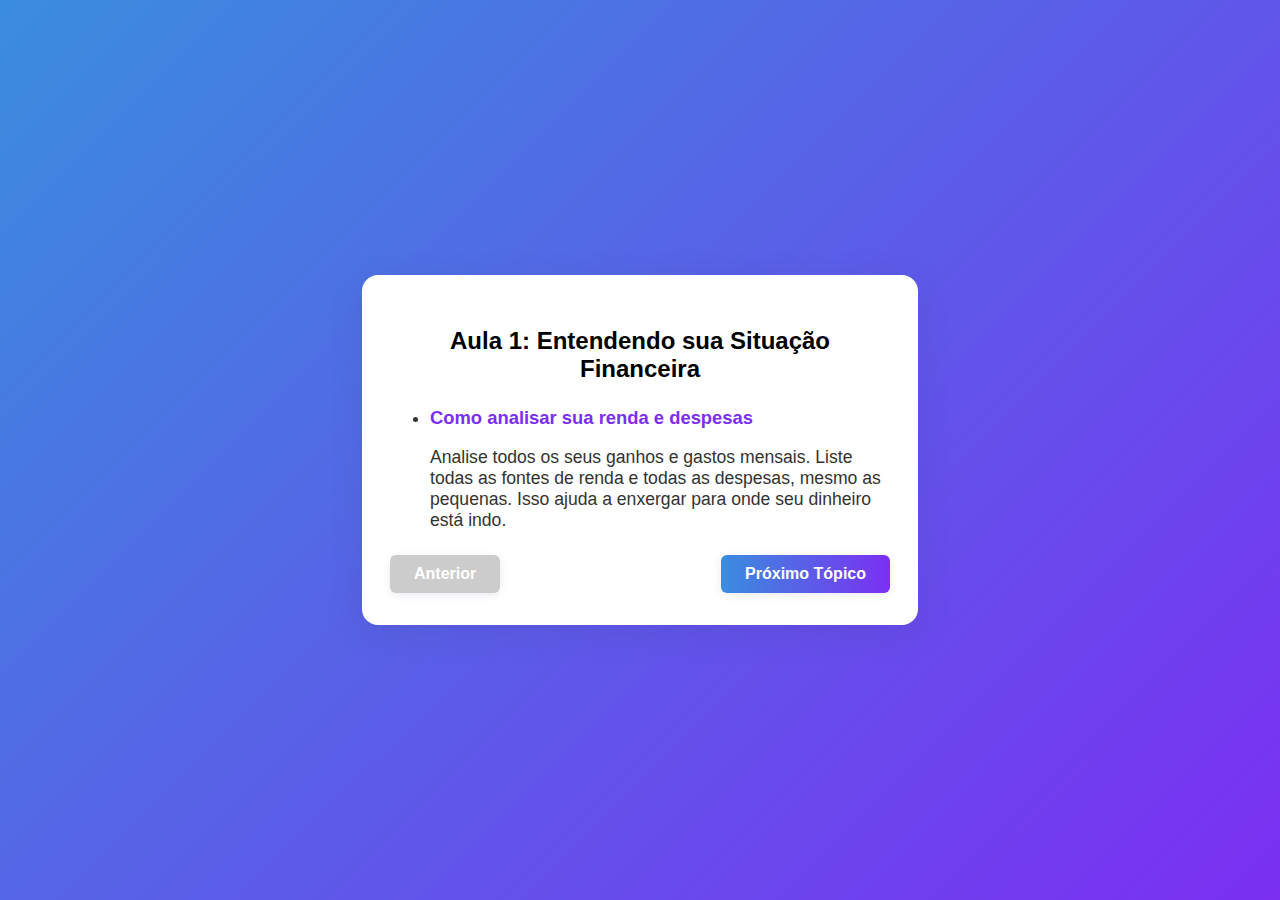
<file: aula_anasofia.html>
<!DOCTYPE html>
<html lang="pt-BR">
<head>
  <meta charset="UTF-8">
  <meta name="viewport" content="width=device-width, initial-scale=1.0">
  <title>Aulas com Ana Sofia</title>
  <link rel="stylesheet" href="styles/home.css">
  <style>
    body {
      background: linear-gradient(135deg, #3a8dde 0%, #7b2ff2 100%);
      min-height: 100vh;
      margin: 0;
      font-family: Arial, Helvetica, sans-serif;
      display: flex;
      align-items: center;
      justify-content: center;
    }
    .cadastro-container {
      background: #fff;
      padding: 32px 28px;
      border-radius: 16px;
      box-shadow: 0 8px 32px rgba(60,60,120,0.15);
      max-width: 500px;
      width: 100%;
      margin: 40px auto;
      text-align: center;
      animation: fadeIn 1s;
    }
    @keyframes fadeIn {
      from { opacity: 0; transform: translateY(30px);}
      to { opacity: 1; transform: translateY(0);}
    }
    .topicos {
      text-align: left;
      margin: 24px 0;
      font-size: 1.1rem;
      color: #333;
    }
    .botoes {
      display: flex;
      justify-content: space-between;
      margin-top: 24px;
    }
    .botoes button {
      padding: 10px 24px;
      border-radius: 6px;
      border: none;
      background: linear-gradient(90deg, #3a8dde 0%, #7b2ff2 100%);
      color: #fff;
      font-weight: bold;
      cursor: pointer;
      font-size: 1rem;
      transition: background 0.2s;
      box-shadow: 0 2px 8px rgba(60,60,120,0.10);
    }
    .botoes button:disabled {
      background: #ccc;
      cursor: not-allowed;
      color: #fff;
    }
    .titulo-topico {
      color: #7b2ff2;
      font-weight: bold;
      margin-bottom: 8px;
      font-size: 1.15rem;
    }
    .descricao-topico {
      margin-bottom: 0;
    }
  </style>
</head>
<body>
  <div class="cadastro-container">
    <h2 id="titulo-aula"></h2>
    <ul class="topicos" id="lista-topicos"></ul>
    <div class="botoes">
      <button id="btn-anterior">Anterior</button>
      <button id="btn-proximo">Próximo</button>
    </div>
  </div>
  <script>
    const aulas = [
      {
        titulo: "Aula 1: Entendendo sua Situação Financeira",
        topicos: [
          {
            titulo: "Como analisar sua renda e despesas",
            descricao: "Analise todos os seus ganhos e gastos mensais. Liste todas as fontes de renda e todas as despesas, mesmo as pequenas. Isso ajuda a enxergar para onde seu dinheiro está indo."
          },
          {
            titulo: "Identificando gastos desnecessários",
            descricao: "Revise sua lista de despesas e marque aquelas que não são essenciais, como assinaturas pouco usadas ou compras por impulso. Eliminar ou reduzir esses gastos é o primeiro passo para economizar."
          },
          {
            titulo: "Importância do controle financeiro",
            descricao: "Controlar suas finanças permite tomar decisões melhores, evitar dívidas e alcançar objetivos. Use planilhas ou aplicativos para acompanhar tudo."
          }
        ]
      },
      {
        titulo: "Aula 2: Como Criar um Orçamento Simples",
        topicos: [
          {
            titulo: "Passo a passo para montar um orçamento",
            descricao: "Separe seus ganhos e distribua entre despesas fixas, variáveis e uma parte para poupança. Defina limites para cada categoria."
          },
          {
            titulo: "Ferramentas e aplicativos úteis",
            descricao: "Utilize planilhas do Excel, Google Sheets ou aplicativos como Organizze e Guiabolso para facilitar o controle do orçamento."
          },
          {
            titulo: "Como acompanhar seu orçamento mensalmente",
            descricao: "Reserve um dia por mês para revisar seu orçamento, ajustar valores e garantir que está seguindo o planejado."
          }
        ]
      },
      {
        titulo: "Aula 3: Dicas para Economizar no Dia a Dia",
        topicos: [
          {
            titulo: "Economizando em compras de mercado",
            descricao: "Faça uma lista antes de ir ao mercado e evite comprar por impulso. Compare preços e aproveite promoções."
          },
          {
            titulo: "Reduzindo contas fixas",
            descricao: "Economize energia, água e telefone. Negocie pacotes de serviços e busque alternativas mais baratas."
          },
          {
            titulo: "Compras conscientes e planejamento",
            descricao: "Antes de comprar, pergunte se realmente precisa do item. Planeje compras maiores e evite parcelamentos longos."
          }
        ]
      },
      {
        titulo: "Aula 4: Como Aumentar sua Renda Extra",
        topicos: [
          {
            titulo: "Ideias de renda extra",
            descricao: "Considere vender produtos, oferecer serviços, dar aulas particulares ou trabalhar como freelancer."
          },
          {
            titulo: "Como vender produtos ou serviços",
            descricao: "Use redes sociais e aplicativos para divulgar seu trabalho. Capriche no atendimento e na qualidade."
          },
          {
            titulo: "Organizando seu tempo para ganhar mais",
            descricao: "Planeje horários para a renda extra sem prejudicar seu trabalho principal ou estudos."
          }
        ]
      },
      {
        titulo: "Aula 5: Planejamento para Sair das Dívidas",
        topicos: [
          {
            titulo: "Como negociar dívidas",
            descricao: "Entre em contato com credores, negocie descontos e melhores prazos. Priorize dívidas com juros altos."
          },
          {
            titulo: "Priorize pagamentos",
            descricao: "Pague primeiro as dívidas mais caras e evite fazer novas dívidas enquanto não quitar as antigas."
          },
          {
            titulo: "Evite novas dívidas",
            descricao: "Compre apenas o necessário, evite parcelamentos e use o cartão de crédito com responsabilidade."
          }
        ]
      },
      {
        titulo: "Aula 6: Construindo uma Reserva de Emergência",
        topicos: [
          {
            titulo: "O que é reserva de emergência",
            descricao: "É um valor guardado para imprevistos, como desemprego ou problemas de saúde."
          },
          {
            titulo: "Como calcular o valor ideal",
            descricao: "O recomendado é juntar de 3 a 6 meses do seu custo de vida mensal."
          },
          {
            titulo: "Onde guardar sua reserva",
            descricao: "Prefira aplicações seguras e de fácil acesso, como poupança ou Tesouro Selic."
          }
        ]
      },
      {
        titulo: "Aula 7: Investimentos para Iniciantes",
        topicos: [
          {
            titulo: "Tipos de investimentos básicos",
            descricao: "Conheça opções como poupança, CDB, Tesouro Direto e fundos de investimento."
          },
          {
            titulo: "Riscos e retornos",
            descricao: "Todo investimento tem risco. Pesquise antes de aplicar e diversifique seus investimentos."
          },
          {
            titulo: "Como começar a investir",
            descricao: "Abra conta em uma corretora, estude sobre investimentos e comece com valores pequenos."
          }
        ]
      },
      {
        titulo: "Aula 8: Educação Financeira para a Família",
        topicos: [
          {
            titulo: "Envolvendo a família no orçamento",
            descricao: "Compartilhe o orçamento com todos da casa e defina metas em conjunto."
          },
          {
            titulo: "Educação financeira para crianças",
            descricao: "Ensine desde cedo sobre poupar, gastar e doar. Dê mesada e incentive o controle."
          },
          {
            titulo: "Metas financeiras em conjunto",
            descricao: "Planejem juntos viagens, compras ou reformas, poupando em equipe."
          }
        ]
      },
      {
        titulo: "Aula 9: Como Evitar Golpes Financeiros",
        topicos: [
          {
            titulo: "Principais golpes financeiros",
            descricao: "Fique atento a propostas milagrosas, links suspeitos e pedidos de dados pessoais."
          },
          {
            titulo: "Como se proteger",
            descricao: "Nunca compartilhe senhas, desconfie de ofertas muito vantajosas e use autenticação em dois fatores."
          },
          {
            titulo: "O que fazer se for vítima",
            descricao: "Avise o banco, troque senhas e registre boletim de ocorrência."
          }
        ]
      },
      {
        titulo: "Aula 10: Mantendo o Equilíbrio Financeiro",
        topicos: [
          {
            titulo: "Revisando metas periodicamente",
            descricao: "Avalie seus objetivos a cada semestre e ajuste o que for necessário."
          },
          {
            titulo: "Ajustando o orçamento conforme necessário",
            descricao: "Se a renda mudar, adapte seus gastos e mantenha o controle."
          },
          {
            titulo: "Celebrando conquistas financeiras",
            descricao: "Comemore quando atingir metas, isso motiva a continuar cuidando das finanças."
          }
        ]
      }
    ];

    let aulaAtual = 0;
    let topicoAtual = 0;

    const tituloAula = document.getElementById('titulo-aula');
    const listaTopicos = document.getElementById('lista-topicos');
    const btnAnterior = document.getElementById('btn-anterior');
    const btnProximo = document.getElementById('btn-proximo');

    function mostrarAula() {
      const topico = aulas[aulaAtual].topicos[topicoAtual];
      tituloAula.textContent = aulas[aulaAtual].titulo;
      listaTopicos.innerHTML = `
        <li>
          <div>
            <div class="titulo-topico">${topico.titulo}</div>
            <p class="descricao-topico">${topico.descricao}</p>
          </div>
        </li>
      `;
      btnAnterior.disabled = aulaAtual === 0 && topicoAtual === 0;
      btnProximo.textContent = (topicoAtual < aulas[aulaAtual].topicos.length - 1) ? "Próximo Tópico" :
        (aulaAtual < aulas.length - 1 ? "Próxima Aula" : "Finalizar");
    }

    btnAnterior.addEventListener('click', () => {
      if (topicoAtual > 0) {
        topicoAtual--;
      } else if (aulaAtual > 0) {
        aulaAtual--;
        topicoAtual = aulas[aulaAtual].topicos.length - 1;
      }
      mostrarAula();
    });

    btnProximo.addEventListener('click', () => {
      if (topicoAtual < aulas[aulaAtual].topicos.length - 1) {
        topicoAtual++;
      } else if (aulaAtual < aulas.length - 1) {
        aulaAtual++;
        topicoAtual = 0;
      } else {
        alert("Parabéns! Você concluiu todas as aulas.");
        // Redirecione ou finalize aqui
        return;
      }
      mostrarAula();
    });

    // Inicializa a primeira aula
    mostrarAula();
  </script>
</body>
</html>
</file>
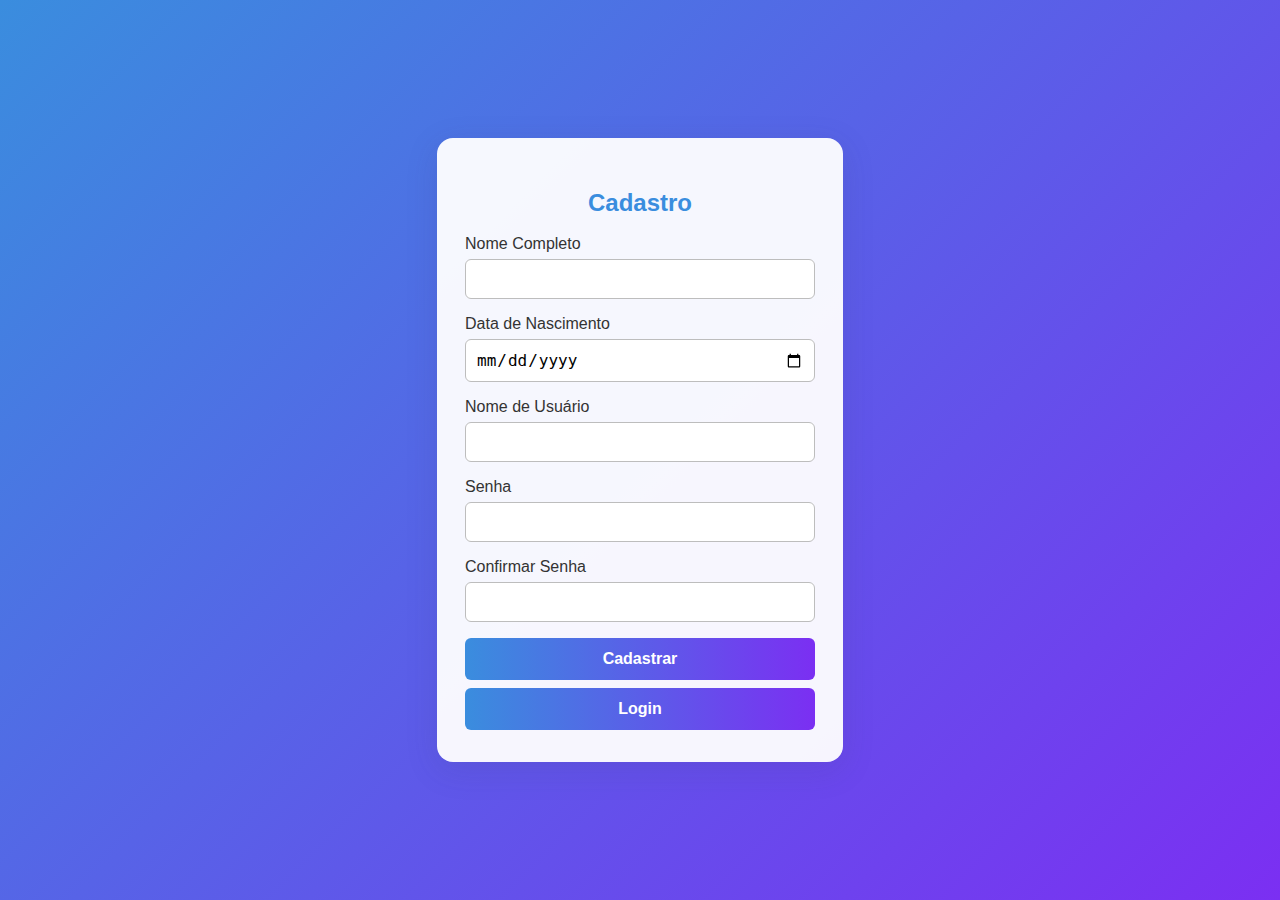
<file: cadastro.html>
<!DOCTYPE html>
<html lang="pt-BR">
<head>
  <meta charset="UTF-8" />
  <meta name="viewport" content="width=device-width, initial-scale=1.0"/>
  <title>Cadastro</title>
  <link rel="stylesheet" href="styles/cadastro.css" />
</head>
<body>
  <div class="cadastro-container">
    <form class="cadastro-form">
      <h2>Cadastro </h2>
      <label for="nome">Nome Completo</label>
      <input type="text" id="nome" name="nome" required />

      <label for="data-nascimento">Data de Nascimento</label>
      <input type="date" id="data-nascimento" name="data-nascimento" required />

      <label for="usuario">Nome de Usuário</label>
      <input type="text" id="usuario" name="usuario" required />

      <label for="senha">Senha</label>
      <input type="password" id="senha" name="senha" required />

      <label for="confirmar-senha">Confirmar Senha</label>
      <input type="password" id="confirmar-senha" name="confirmar-senha" required />

      <button type="submit">Cadastrar</button>
      <button type="button" id="btn-login" class="login-btn">Login</button>
    </form>
  </div>
  <script src="scripts/cadastro.js"></script>
</body>
</html>
</file>
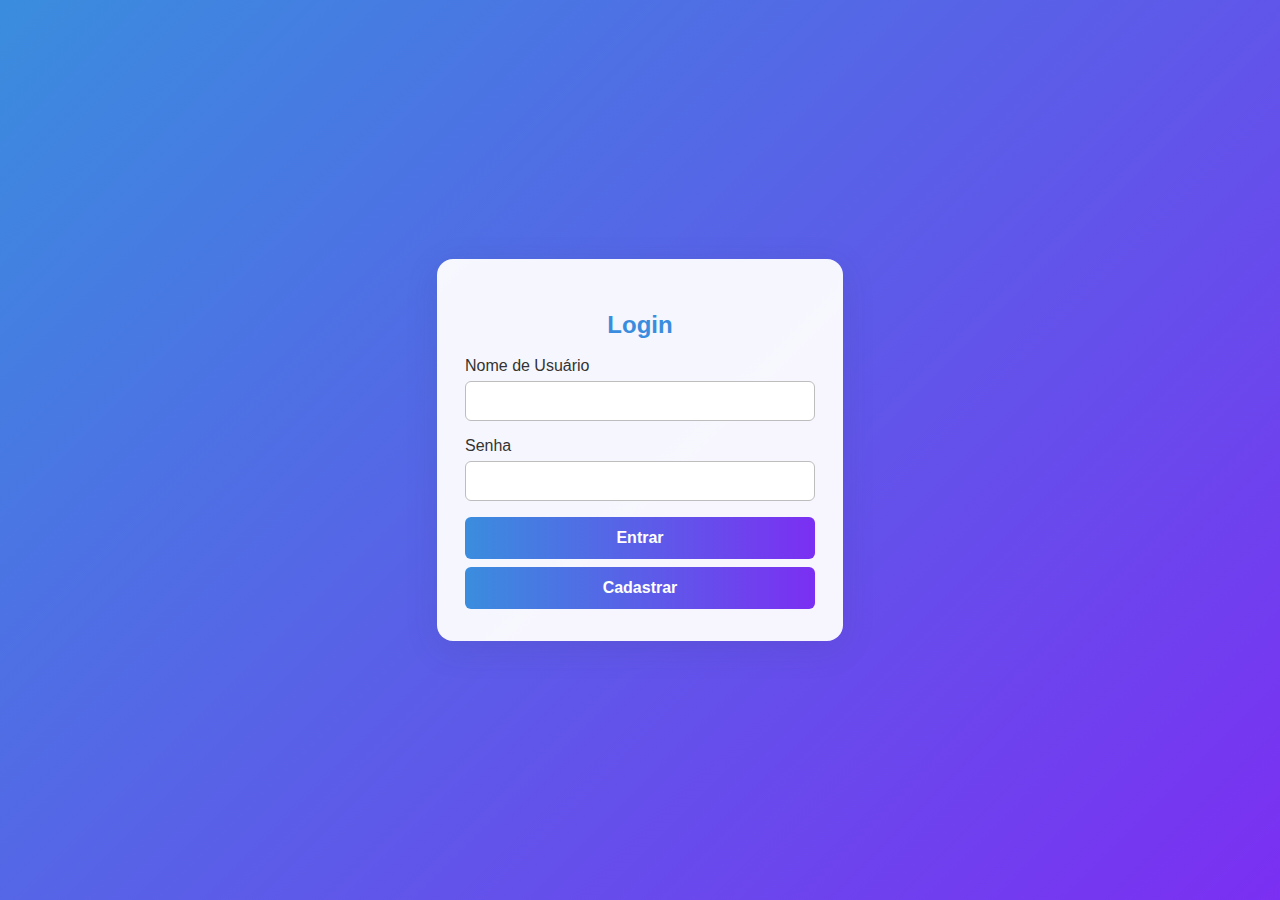
<file: login.html>
<!DOCTYPE html>
<html lang="pt-BR">
<head>
  <meta charset="UTF-8">
  <meta name="viewport" content="width=device-width, initial-scale=1.0">
  <title>Login</title>
  <link rel="stylesheet" href="styles/login.css">
</head>
<body>
  <div class="cadastro-container">
    <form class="cadastro-form" id="login-form">
      <h2>Login</h2>
      <label for="usuario">Nome de Usuário</label>
      <input type="text" id="usuario" name="usuario" required />

      <label for="senha">Senha</label>
      <input type="password" id="senha" name="senha" required />

      <button type="submit">Entrar</button>
      <button type="button" id="btn-cadastro" class="login-btn">Cadastrar</button>
    </form>
  </div>
  <script src="scripts/login.js"></script>
  <script>
    document.getElementById('btn-cadastro').addEventListener('click', function() {
      window.location.href = 'cadastro.html';
    });
  </script>
</body>
</html>
</file>
<file: styles/home.css>
body {
    font-family: Arial, Helvetica, sans-serif;
    background: #f4f6fa;
    margin: 0;
    padding: 0;
}

#professores {
    max-width: 900px;
    margin: 40px auto;
    padding: 40px 20px;
    background: linear-gradient(135deg, #e3f0ff 0%, #f9fafc 100%);
    border-radius: 20px;
    box-shadow: 0 8px 32px rgba(44,62,80,0.10);
}

#professores h2 {
    text-align: center;
    color: #1a8cff;
    margin-bottom: 40px;
    font-size: 2.4em;
    letter-spacing: 1px;
    font-weight: bold;
}

.professores-lista {
    display: grid;
    grid-template-columns: repeat(2, 1fr);
    gap: 40px 60px;
    justify-items: center;
    align-items: stretch;
    max-width: 700px;
    margin: 0 auto;
}

.professor {
    background: #fff;
    border-radius: 16px;
    box-shadow: 0 4px 16px rgba(44,62,80,0.10);
    padding: 28px 20px 22px 20px;
    width: 260px;
    min-height: 390px;
    text-align: center;
    transition: transform 0.2s, box-shadow 0.2s;
    display: flex;
    flex-direction: column;
    align-items: center;
    justify-content: flex-start;
}

.professor:hover {
    transform: translateY(-10px) scale(1.045);
    box-shadow: 0 12px 32px rgba(44,62,80,0.18);
}

.professor img {
    width: 100px;
    height: 100px;
    object-fit: cover;
    border-radius: 50%;
    margin-bottom: 18px;
    border: 4px solid #1a8cff33;
    box-shadow: 0 2px 8px #1a8cff22;
    background: #e3f0ff;
}

.professor h3 {
    margin: 12px 0 8px 0;
    color: #1a8cff;
    font-size: 1.3em;
    font-weight: bold;
    letter-spacing: 0.5px;
}

.professor p {
    margin: 7px 0;
    color: #4a5a6a;
    font-size: 1em;
    line-height: 1.4;
}

.professor p strong {
    color: #1a8cff;
    font-weight: bold;
}

.btn-iniciar {
    margin-top: auto;
    margin-bottom: 0;
    padding: 10px 28px;
    background: linear-gradient(90deg, #1a8cff 60%, #63c1ff 100%);
    color: #fff;
    border: none;
    border-radius: 24px;
    font-size: 1.05em;
    font-weight: bold;
    letter-spacing: 0.5px;
    cursor: pointer;
    box-shadow: 0 2px 8px #1a8cff22;
    transition: background 0.2s, transform 0.2s;
}

.btn-iniciar:hover {
    background: linear-gradient(90deg, #1677cc 60%, #1a8cff 100%);
    transform: translateY(-2px) scale(1.04);
}

@media (max-width: 800px) {
    .professores-lista {
        grid-template-columns: 1fr;
        max-width: 350px;
        gap: 32px;
    }
    #professores {
        padding: 20px 5px;
    }
}
</file>
<file: styles/cadastro.css>
body {
  margin: 0;
  padding: 0;
  min-height: 100vh;
  font-family: Arial, Helvetica, sans-serif;
  background: linear-gradient(135deg, #3a8dde 0%, #7b2ff2 100%);
  display: flex;
  align-items: center;
  justify-content: center;
}

.cadastro-container {
  background: rgba(255,255,255,0.95);
  padding: 32px 28px;
  border-radius: 16px;
  box-shadow: 0 8px 32px rgba(60,60,120,0.15);
  max-width: 350px;
  width: 100%;
}

.cadastro-form {
  display: flex;
  flex-direction: column;
}

.cadastro-form h2 {
  text-align: center;
  margin-bottom: 18px;
  color: #3a8dde;
}

.cadastro-form label {
  margin-bottom: 6px;
  color: #333;
  font-weight: 500;
}

.cadastro-form input {
  margin-bottom: 16px;
  padding: 10px;
  border: 1px solid #bdbdbd;
  border-radius: 6px;
  font-size: 1rem;
  outline: none;
  transition: border 0.2s;
}

.cadastro-form input:focus {
  border: 1.5px solid #7b2ff2;
}

.cadastro-form button {
  background: linear-gradient(90deg, #3a8dde 0%, #7b2ff2 100%);
  color: #fff;
  border: none;
  border-radius: 6px;
  padding: 12px;
  font-size: 1rem;
  font-weight: bold;
  cursor: pointer;
  transition: background 0.2s;
}

.cadastro-form button:hover {
  background: linear-gradient(90deg, #7b2ff2 0%, #3a8dde 100%);
}

.login-btn {
  margin-top: 8px;
  background: transparent;
  color: #7b2ff2;
  border: 2px solid #7b2ff2;
  font-weight: bold;
  transition: background 0.2s, color 0.2s;
}

.login-btn:hover {
  background: #7b2ff2;
  color: #fff;
}
</file>
<file: styles/login.css>
body {
    margin: 0;
    padding: 0;
    min-height: 100vh;
    font-family: Arial, Helvetica, sans-serif;
    background: linear-gradient(135deg, #3a8dde 0%, #7b2ff2 100%);
    display: flex;
    align-items: center;
    justify-content: center;
  }
  
  .cadastro-container {
    background: rgba(255,255,255,0.95);
    padding: 32px 28px;
    border-radius: 16px;
    box-shadow: 0 8px 32px rgba(60,60,120,0.15);
    max-width: 350px;
    width: 100%;
  }
  
  .cadastro-form {
    display: flex;
    flex-direction: column;
  }
  
  .cadastro-form h2 {
    text-align: center;
    margin-bottom: 18px;
    color: #3a8dde;
  }
  
  .cadastro-form label {
    margin-bottom: 6px;
    color: #333;
    font-weight: 500;
  }
  
  .cadastro-form input {
    margin-bottom: 16px;
    padding: 10px;
    border: 1px solid #bdbdbd;
    border-radius: 6px;
    font-size: 1rem;
    outline: none;
    transition: border 0.2s;
  }
  
  .cadastro-form input:focus {
    border: 1.5px solid #7b2ff2;
  }
  
  .cadastro-form button {
    background: linear-gradient(90deg, #3a8dde 0%, #7b2ff2 100%);
    color: #fff;
    border: none;
    border-radius: 6px;
    padding: 12px;
    font-size: 1rem;
    font-weight: bold;
    cursor: pointer;
  }
  
  .cadastro-form button:hover {
    background: linear-gradient(90deg, #7b2ff2 0%, #3a8dde 100%);
  }
  
  .login-btn {
    margin-top: 8px;
    background: transparent;
    color: #7b2ff2;
    border: 2px solid #7b2ff2;
    font-weight: bold;
  }
  
  .login-btn:hover {
    background: #7b2ff2;
    color: #fff;
  }
</file>
